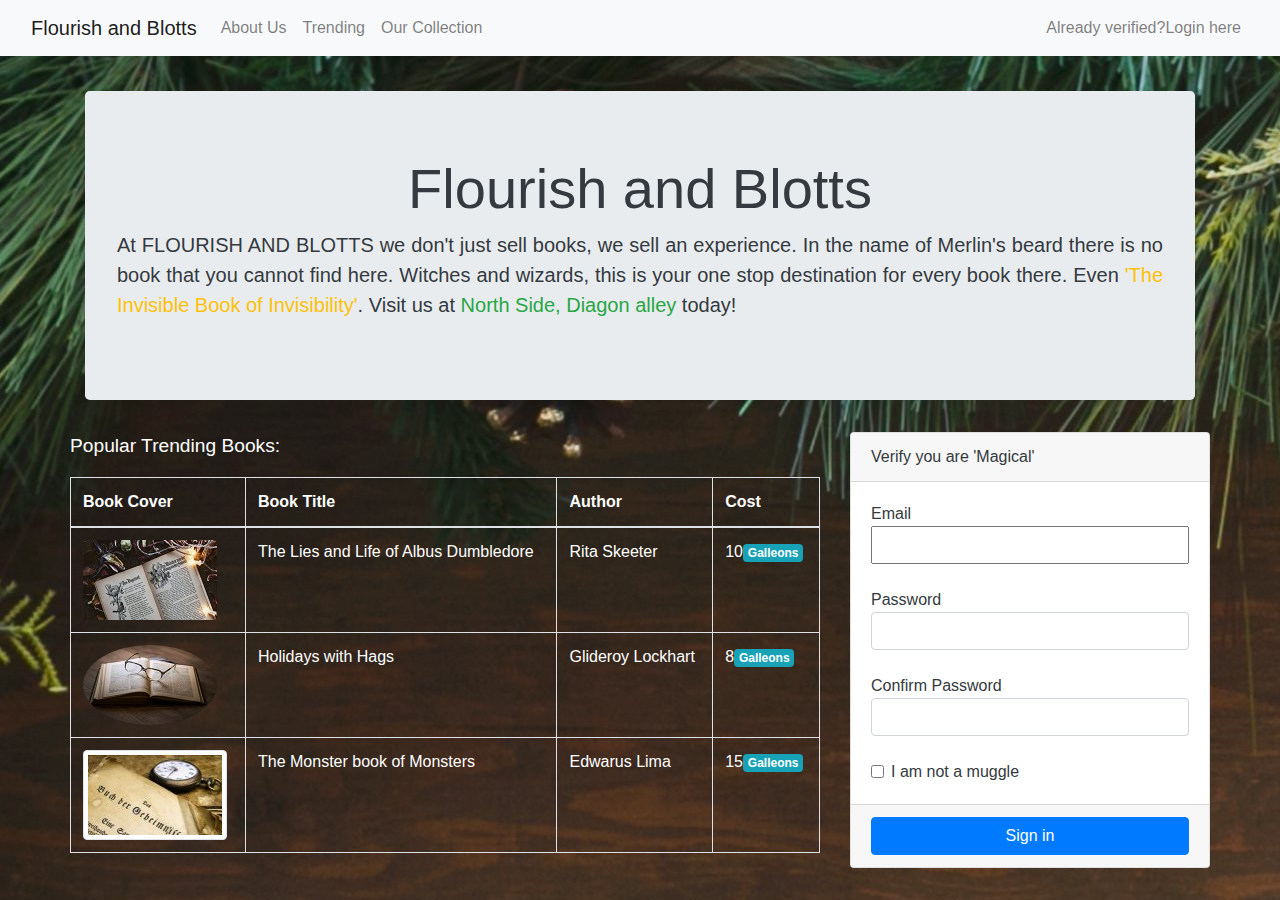
<file: Assignment 4/FlourishandBlotts/index.html>
<!DOCTYPE html>
<html>

<head>
  <title>Flourish and Blotts</title>
  <link rel="stylesheet" href="./css/bootstrap.css">
  <link rel="stylesheet" href="./css/styles.css">
  <script type="text/javascript" src="./js/jquery.min.js"></script>
  <script type="text/javascript" src="./js/bootstrap.js"></script>
</head>

<body>

  <nav class="navbar navbar-expand-lg navbar-light bg-light">
    <div class="container-fluid">
      <a class="navbar-brand" href="#">Flourish and Blotts</a>
      <button class="navbar-toggler" type="button" data-bs-toggle="collapse" data-bs-target="#navbarSupportedContent"
        aria-controls="navbarSupportedContent" aria-expanded="false" aria-label="Toggle navigation">
        <span class="navbar-toggler-icon"></span>
      </button>
      <div class="collapse navbar-collapse" id="navbarSupportedContent">
        <ul class="navbar-nav me-auto mb-2 mb-lg-0">
          <li class="nav-item">
            <a class="nav-link" href="#">About Us</a>
          </li>
          <li class="nav-item">
            <a class="nav-link" href="#">Trending</a>
          </li>
          <li class="nav-item">
            <a class="nav-link" href="#">
              Our Collection
            </a>
          </li>
</ul>
<ul class="navbar-nav ml-auto">
          <li class="nav-item">
            <a class="nav-link " href="#">
              Already verified?Login here</a>
          </li>
        </ul>
      </div>
    </div>
  </nav>



  <div class="container" >
    <div class="row">
      
      <div class="col-sm-12">
        
        <div class="jumbotron text-justify" style="margin-top: 35px;">
          <h1 class="display-4 text-center text-dark">Flourish and Blotts</h1>
          <p class="lead  text-dark" justify content="between">At FLOURISH AND BLOTTS we don't just sell books, we sell an experience. In the name of Merlin's beard there is 
            no book that you cannot find here. Witches and wizards, this is your one stop destination for every book there. Even <b class="text-warning">'The Invisible
            Book of Invisibility'</b>. Visit us at 
            <b class="text-success">North Side, Diagon alley</b> today!
          </p>
          
        
        </div>
      
      
    </div>
    <div class="row">
      
      <div class="col-sm-8" style="width: 1024px">
        
        <table class="table table-bordered">
          <thead>
            <tr><p style="font-size: larger;  width: 710px;">Popular Trending Books:</p>
              <th scope="col">
                Book Cover
              </th>
              <th scope="col">Book Title</th>
              <th scope="col">Author</th>
              <th scope="col">Cost</th>
            </tr>
          </thead>
          <tbody>
            <tr>
              <th scope="row"><img src="images/book1.jpg" class="rounded"></th>
              <td>The Lies and Life of Albus Dumbledore</td>
              <td>Rita Skeeter</td>
              <td>10<span class="badge badge-info">Galleons</span></td>
            </tr>
            <tr>
              <th scope="row"><img src="images/book2.jpg" class="rounded-circle" ></th>
              <td>Holidays with Hags</td>
              <td>Glideroy Lockhart</td>
              <td>8<span class="badge badge-info">Galleons</span></td>
            </tr>
            <tr>
              <th scope="row"><img src="images/book3.jpg" class="img-thumbnail"></th>
              <td>The Monster book of Monsters</td>
              <td>Edwarus Lima</td>
              <td>15<span class="badge badge-info">Galleons</span></td>
            </tr>
          </tbody>
        </table>
      
      </div>
      <div class="col-sm-4">
        
        <div class="card">
          <div class="card-header text-dark">
           Verify you are 'Magical'
          </div>
      
          <div class="card-body text-dark">
      
      <form>
      
        <div>Email</div>
        <input type="email" id="form-control" name="inputEmail3" style="width: 100%; padding: 5px;"><br><br>
      
        <div>
          Password
        </div>
        <input type="password" class="form-control" id="inputPassword3" style="width: 100%; "><br>
      
        <div>
          Confirm Password
        </div>
        <input type="password" class="form-control" id="inputPassword3" style="width: 100%; "><br>
        <div class="form-check">
          <input class="form-check-input" type="checkbox" id="checkdefault" >
          I am not a muggle
        </div>
      
      
      </form>
      
          </div>
      
          <div class="card-footer">
            <button type="submit" class="btn btn-primary" style="width: 100%">Sign in</button>
          </div>
        </div>
      
      
      </div>
      
    </div>
  </div>
  
</body>

</html>
</file>
<file: Assignment 4/FlourishandBlotts/css/styles.css>
html, body{
    background-image: url("../images/background1.jpg");
    background-size:auto;
    color:white;
    background-repeat: no-repeat;
}
</file>
